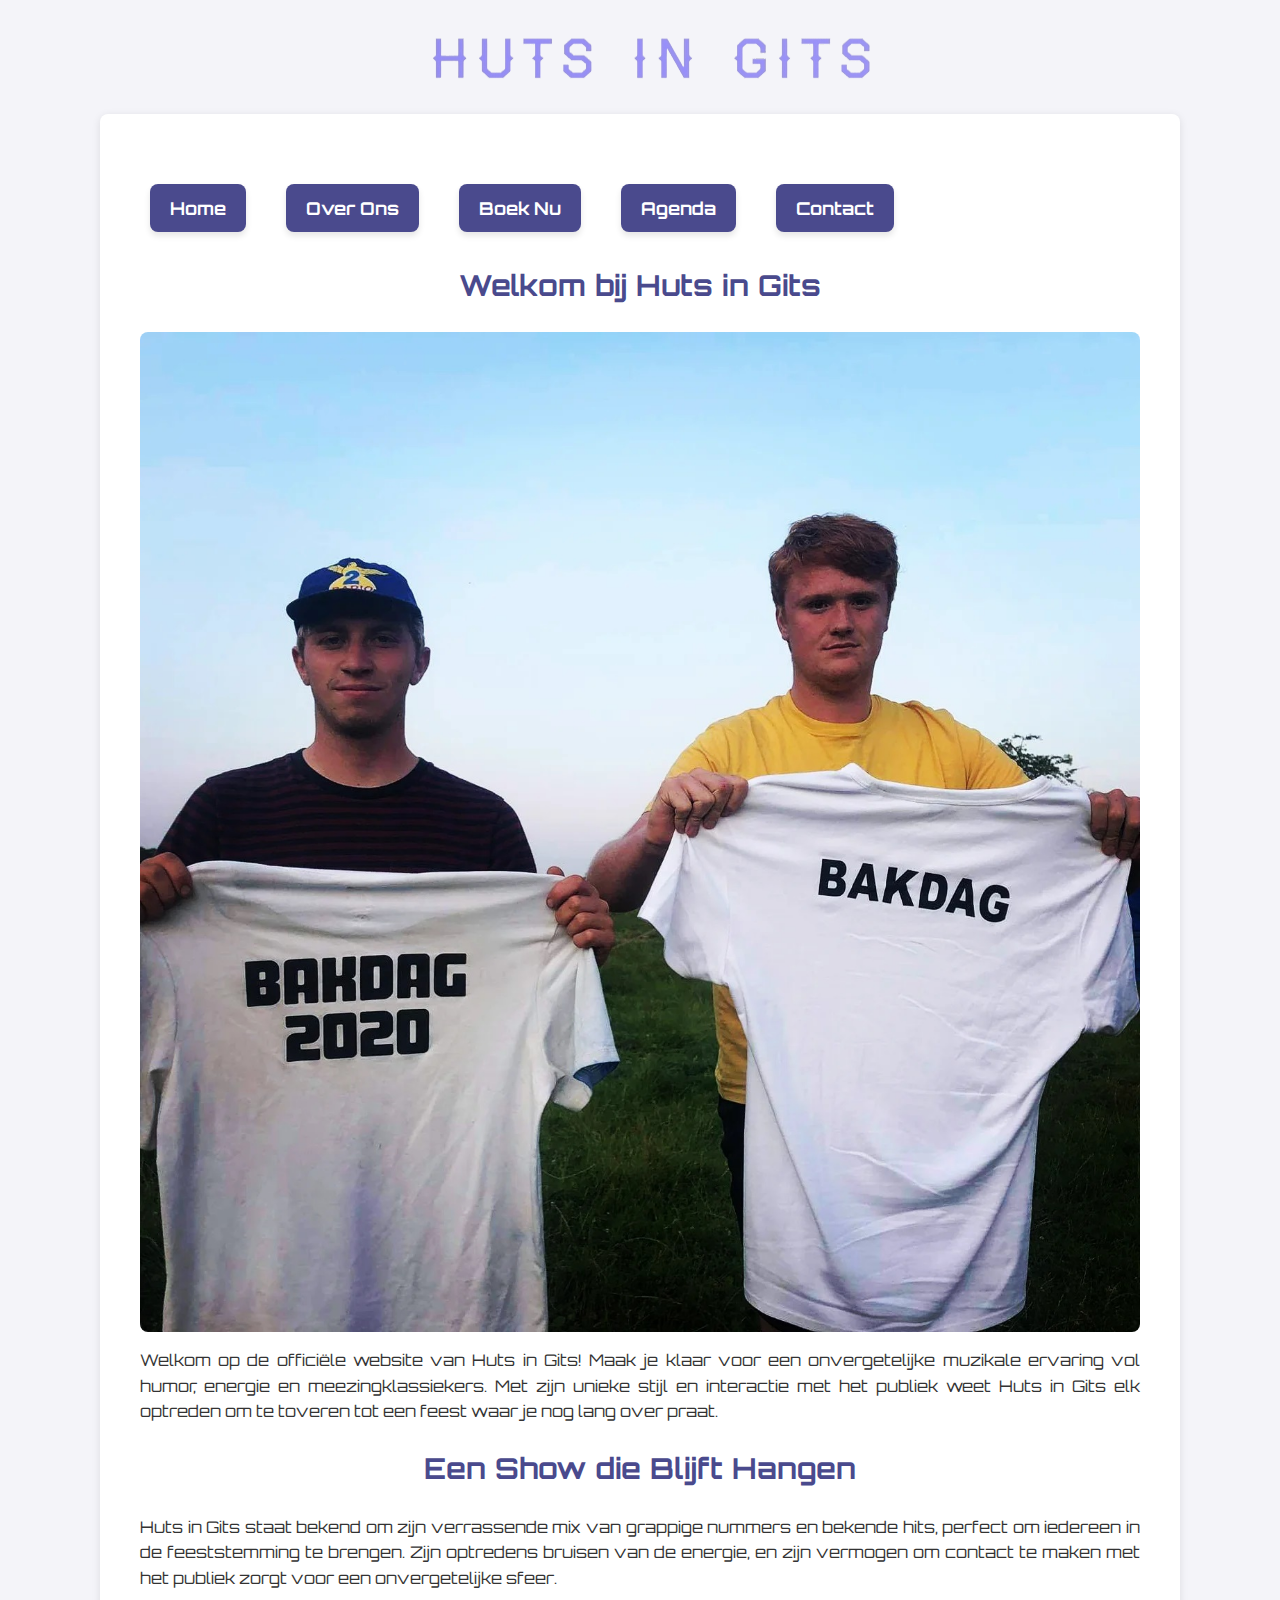
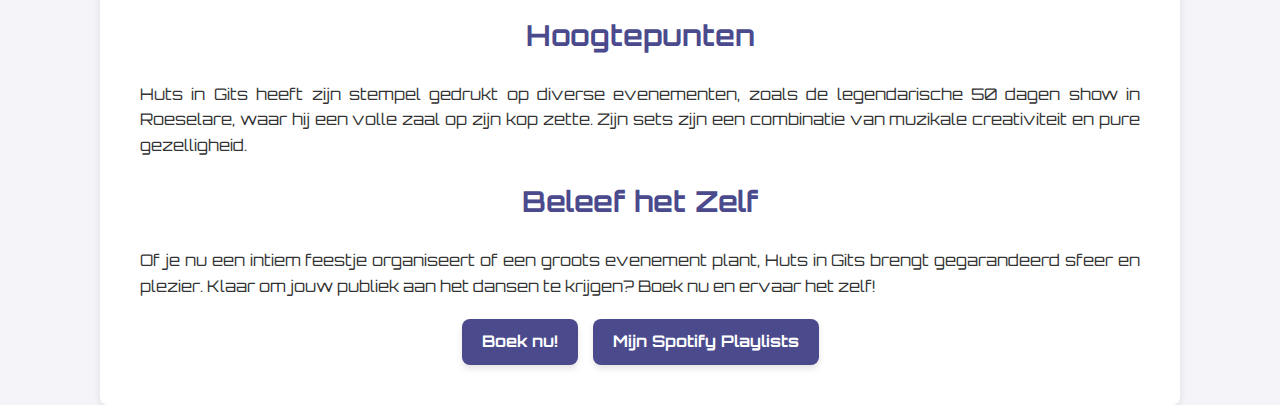
<file: index.html>
<!DOCTYPE html>
<html lang="en">
<head>
    <meta charset="UTF-8">
    <meta name="viewport" content="width=device-width, initial-scale=1.0">
    <title>Huts in Gits</title>
    <link rel="stylesheet" href="css/styles.css">
    <link rel="preconnect" href="https://fonts.googleapis.com">
    <link rel="preconnect" href="https://fonts.gstatic.com" crossorigin>
    <link href="https://fonts.googleapis.com/css2?family=Orbitron:wght@400..900&display=swap" rel="stylesheet">
    <link rel="icon" href="images/logo/koptelefoon.png">
</head>
<body>
    <header>
        <img id="logo" src="images/logo/logo_gsm.png" alt="logo Huts in Gits">
    </header>
    
    <article>
        <div id="menu-container">
            <div id="menu-text">
                
            </div>
            <div id="hamburger-menu">
                <span></span>
                <span></span>
                <span></span>
            </div>
        </div>
        <ul id="menu">
            <li><a href="index.html">Home</a></li>
            <li><a href="about.html">Over Ons</a></li>
            <li><a href="boeking.html">Boek Nu</a></li>
            <li><a href="agenda.html">Agenda</a></li>
            <li><a href="contact.html">Contact</a></li>
        </ul>
        <h2>Welkom bij Huts in Gits</h2>
        <img src="images/startpagina/bakdag.jpg" alt="dj's met t-shirt in hun hand">
        <p>Welkom op de officiële website van Huts in Gits! Maak je klaar voor een onvergetelijke muzikale ervaring vol humor, energie en meezingklassiekers. Met zijn unieke stijl en interactie met het publiek weet Huts in Gits elk optreden om te toveren tot een feest waar je nog lang over praat.</p>
        
        <h2>Een Show die Blijft Hangen</h2>
        <p>Huts in Gits staat bekend om zijn verrassende mix van grappige nummers en bekende hits, perfect om iedereen in de feeststemming te brengen. Zijn optredens bruisen van de energie, en zijn vermogen om contact te maken met het publiek zorgt voor een onvergetelijke sfeer.</p>
        
        <h2>Hoogtepunten</h2>
        <img class="stagediven" src="images/startpagina/bavo.jpg" alt="stagediven">
        <p>Huts in Gits heeft zijn stempel gedrukt op diverse evenementen, zoals de legendarische 50 dagen show in Roeselare, waar hij een volle zaal op zijn kop zette. Zijn sets zijn een combinatie van muzikale creativiteit en pure gezelligheid.</p>
        
        <h2>Beleef het Zelf</h2>
        <p>Of je nu een intiem feestje organiseert of een groots evenement plant, Huts in Gits brengt gegarandeerd sfeer en plezier. Klaar om jouw publiek aan het dansen te krijgen? Boek nu en ervaar het zelf!</p>
    
        <div class="button-container">
            <a href="boeking.html">Boek nu!</a>
            <a href="https://open.spotify.com/user/jannes.dekeyzer?si=eaac32d3509e4ae6">Mijn Spotify Playlists</a>
        </div>
        
    </article>
    <script src="scripts.js"></script>
</body>
</html>
</file>
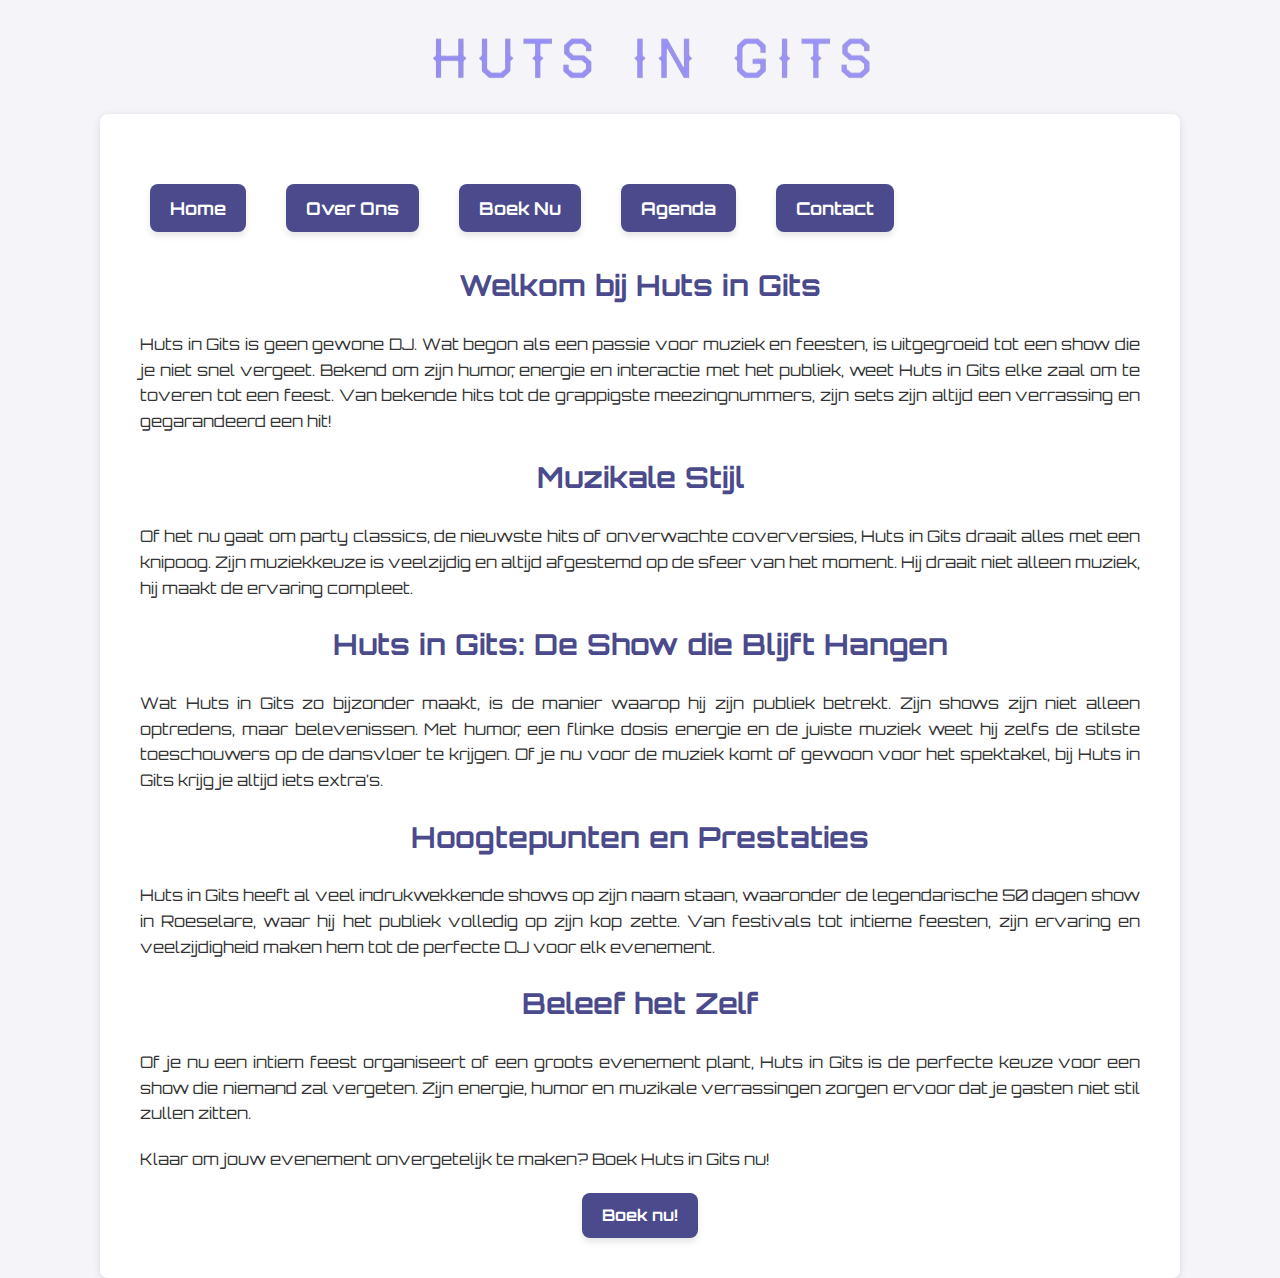
<file: about.html>
<!DOCTYPE html>
<html lang="en">
<head>
    <meta charset="UTF-8">
    <meta name="viewport" content="width=device-width, initial-scale=1.0">
    <title>Huts in Gits</title>
    <link rel="stylesheet" href="css/styles.css">
    <link rel="preconnect" href="https://fonts.googleapis.com">
    <link rel="preconnect" href="https://fonts.gstatic.com" crossorigin>
    <link href="https://fonts.googleapis.com/css2?family=Orbitron:wght@400..900&display=swap" rel="stylesheet">
    <link rel="icon" href="images/logo/koptelefoon.png">
</head>
<body>
    <header>
        <img id="logo" src="images/logo/logo_gsm.png" alt="logo Huts in Gits">
    </header>
    
    <article>
        <div id="menu-container">
            <div id="menu-text">
            
            </div>
            <div id="hamburger-menu">
                <span></span>
                <span></span>
                <span></span>
            </div>
        </div>

        <ul id="menu">
            <li><a href="index.html">Home</a></li>
            <li><a href="about.html">Over Ons</a></li>
            <li><a href="boeking.html">Boek Nu</a></li>
            <li><a href="agenda.html">Agenda</a></li>
            <li><a href="contact.html">Contact</a></li>
        </ul>
        <h2>Welkom bij Huts in Gits</h2>
        <p>
            Huts in Gits is geen gewone DJ. Wat begon als een passie voor muziek en feesten, is uitgegroeid tot een show die je niet snel vergeet. Bekend om zijn humor, energie en interactie met het publiek, weet Huts in Gits elke zaal om te toveren tot een feest. Van bekende hits tot de grappigste meezingnummers, zijn sets zijn altijd een verrassing en gegarandeerd een hit!
        </p>

        <h2>Muzikale Stijl</h2>
        <p>
            Of het nu gaat om party classics, de nieuwste hits of onverwachte coverversies, Huts in Gits draait alles met een knipoog. Zijn muziekkeuze is veelzijdig en altijd afgestemd op de sfeer van het moment. Hij draait niet alleen muziek, hij maakt de ervaring compleet.
        </p>

        <h2>Huts in Gits: De Show die Blijft Hangen</h2>
        <p>
            Wat Huts in Gits zo bijzonder maakt, is de manier waarop hij zijn publiek betrekt. Zijn shows zijn niet alleen optredens, maar belevenissen. Met humor, een flinke dosis energie en de juiste muziek weet hij zelfs de stilste toeschouwers op de dansvloer te krijgen. Of je nu voor de muziek komt of gewoon voor het spektakel, bij Huts in Gits krijg je altijd iets extra’s.
        </p>

        <h2>Hoogtepunten en Prestaties</h2>
        <p>
            Huts in Gits heeft al veel indrukwekkende shows op zijn naam staan, waaronder de legendarische 50 dagen show in Roeselare, waar hij het publiek volledig op zijn kop zette. Van festivals tot intieme feesten, zijn ervaring en veelzijdigheid maken hem tot de perfecte DJ voor elk evenement.
        </p>

        <h2>Beleef het Zelf</h2>
        <p>
            Of je nu een intiem feest organiseert of een groots evenement plant, Huts in Gits is de perfecte keuze voor een show die niemand zal vergeten. Zijn energie, humor en muzikale verrassingen zorgen ervoor dat je gasten niet stil zullen zitten.
        </p>

        <p>
            Klaar om jouw evenement onvergetelijk te maken? Boek Huts in Gits nu!
        </p>

        <div class="button-container">
            <a href="boeking.html">Boek nu!</a>
        </div>
    </article>

    <script src="scripts.js"></script>
</body>
</html>
</file>
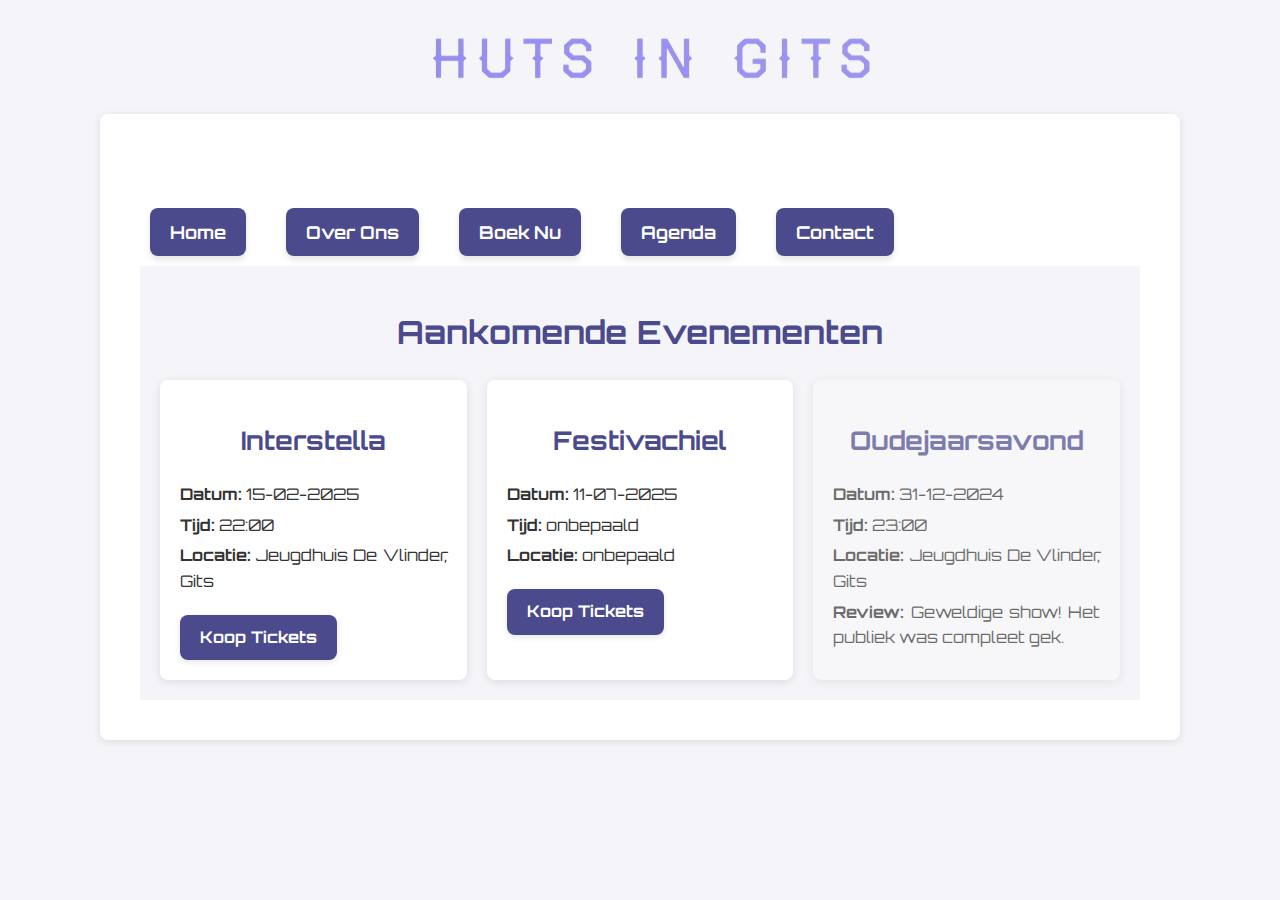
<file: agenda.html>
<!DOCTYPE html>
<html lang="en">
<head>
    <meta charset="UTF-8">
    <meta name="viewport" content="width=device-width, initial-scale=1.0">
    <title>Agenda - Huts in Gits</title>
    <link rel="stylesheet" href="css/styles.css">
    <link rel="preconnect" href="https://fonts.googleapis.com">
    <link rel="preconnect" href="https://fonts.gstatic.com" crossorigin>
    <link href="https://fonts.googleapis.com/css2?family=Orbitron:wght@400..900&display=swap" rel="stylesheet">
    <link rel="icon" href="images/logo/koptelefoon.png">
</head>
<body>
    <header>
        <img id="logo" src="images/logo/logo_gsm.png" alt="logo Huts in Gits">
    </header>
    
    <article>
        <div id="menu-container">
            <div id="menu-text">
            <h2></h2>
            </div>
            <div id="hamburger-menu">
                <span></span>
                <span></span>
                <span></span>
            </div>
        </div>

        <ul id="menu">
            <li><a href="index.html">Home</a></li>
            <li><a href="about.html">Over Ons</a></li>
            <li><a href="boeking.html">Boek Nu</a></li>
            <li><a href="agenda.html">Agenda</a></li>
            <li><a href="contact.html">Contact</a></li>
        </ul>
    <section class="agenda">
        <h1>Aankomende Evenementen</h1>
        <div class="event-list">
            <!-- Event 1 -->
            <div class="event-item">
                <h2>Interstella</h2>
                <p><strong>Datum:</strong> 15 Februari 2025</p>
                <p><strong>Tijd:</strong> 22:00</p>
                <p><strong>Locatie:</strong> Jeugdhuis De Vlinder, Gits</p>
                <a href="ticket-verkoop-link.html" class="ticket-link">Koop Tickets</a>
            </div>
            <!-- Event 2 -->
            <div class="event-item">
                <h2>Festivachiel</h2>
                <p><strong>Datum:</strong> 11 Juli 2025</p>
                <p><strong>Tijd:</strong> Onbepaald</p>
                <p><strong>Locatie:</strong> Onbepaald</p>
                <a href="ticket-verkoop-link.html" class="ticket-link">Koop Tickets</a>
            </div>
            <!-- Event 3 (Archief) -->
            <div class="event-item archived">
                <h2>Oudejaarsavond (Archief)</h2>
                <p><strong>Datum:</strong> 31 December 2024</p>
                <p><strong>Tijd:</strong> 23:00</p>
                <p><strong>Locatie:</strong> Jeugdhuis De Vlinder, Gits</p>
                <p><strong>Review:</strong> "Geweldige show! Het publiek was compleet gek." - Feestgangers</p>
            </div>
        </div>
    </section>

    <script src="scripts.js"></script>
</body>
</html>
</file>
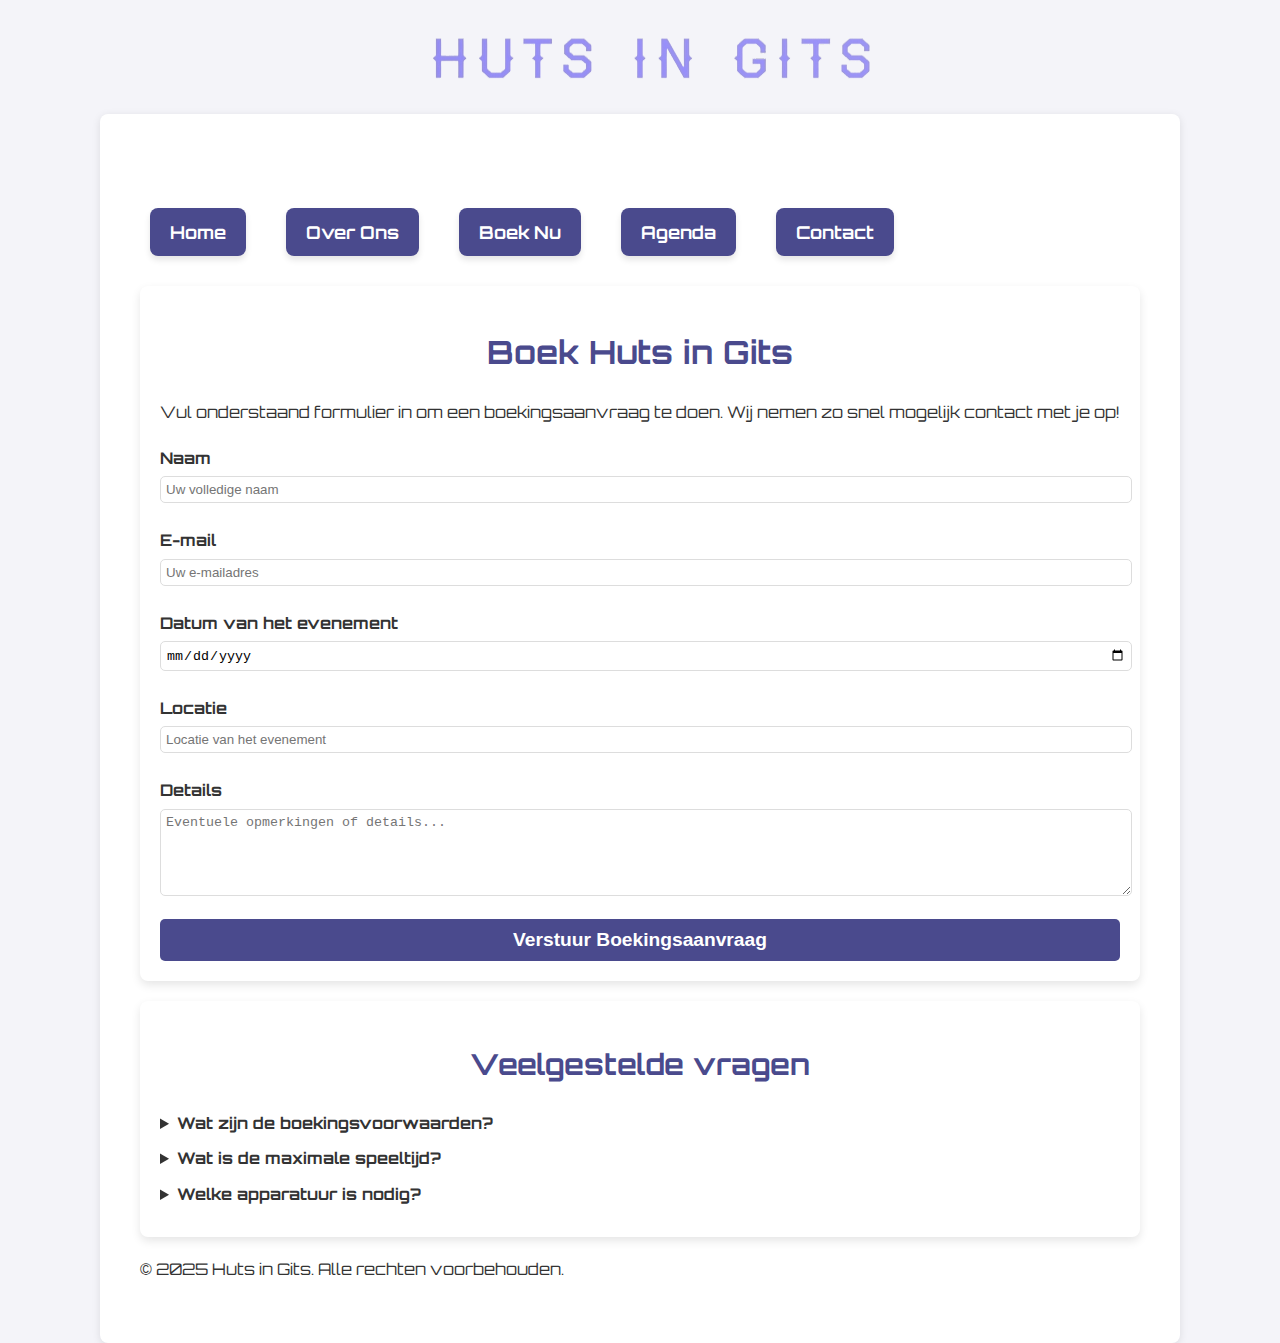
<file: boeking.html>
<!DOCTYPE html>
<html lang="en">
<head>
    <meta charset="UTF-8">
    <meta name="viewport" content="width=device-width, initial-scale=1.0">
    <title>Boek Nu - Huts in Gits</title>
    <link rel="stylesheet" href="css/styles.css">
    <link rel="preconnect" href="https://fonts.googleapis.com">
    <link rel="preconnect" href="https://fonts.gstatic.com" crossorigin>
    <link href="https://fonts.googleapis.com/css2?family=Orbitron:wght@400..900&display=swap" rel="stylesheet">
    <link rel="icon" href="images/logo/koptelefoon.png">
</head>
<body>
    <header>
        <img id="logo" src="images/logo/logo_gsm.png" alt="logo Huts in Gits">
    </header>
    
    <article>
        <div id="menu-container">
            <div id="menu-text">
            <h2></h2>
            </div>
            <div id="hamburger-menu">
                <span></span>
                <span></span>
                <span></span>
            </div>
        </div>

        <ul id="menu">
            <li><a href="index.html">Home</a></li>
            <li><a href="about.html">Over Ons</a></li>
            <li><a href="boeking.html">Boek Nu</a></li>
            <li><a href="agenda.html">Agenda</a></li>
            <li><a href="contact.html">Contact</a></li>
        </ul>
    
    <main>
        <section class="booking-form-container">
            <h1>Boek Huts in Gits</h1>
            <p>Vul onderstaand formulier in om een boekingsaanvraag te doen. Wij nemen zo snel mogelijk contact met je op!</p>

            <form id="booking-form" action="mailto:info.hutsingits@gmail.com" method="POST">
                <label for="name">Naam</label>
                <input type="text" id="name" name="name" placeholder="Uw volledige naam" required>

                <label for="email">E-mail</label>
                <input type="email" id="email" name="email" placeholder="Uw e-mailadres" required>

                <label for="event-date">Datum van het evenement</label>
                <input type="date" id="event-date" name="event-date" required>

                <label for="location">Locatie</label>
                <input type="text" id="location" name="location" placeholder="Locatie van het evenement" required>

                <label for="details">Details</label>
                <textarea id="details" name="details" placeholder="Eventuele opmerkingen of details..." rows="5"></textarea>

                <button type="submit">Verstuur Boekingsaanvraag</button>
            </form>
        </section>

        <!-- <section class="contact-info">
            <h2>Contact</h2>
            <p>E-mailadres: <a href="mailto:info.hutsingits@gmail.com">info.hutsingits@gmail.com</a></p>
            <p>Telefoonnummer: <a href="tel:+32 0473 84 26 81">+32 0473 84 26 81</a></p>
            <p>Managementbureau: <strong>Scouts Gits</strong></p>
        </section> -->

        <section class="faq">
            <h2>Veelgestelde vragen</h2>
            <details>
                <summary>Wat zijn de boekingsvoorwaarden?</summary>
                <p>De boeking is pas bevestigd na het ontvangen van een aanbetaling. Annuleringskosten kunnen van toepassing zijn.</p>
            </details>
            <details>
                <summary>Wat is de maximale speeltijd?</summary>
                <p>De maximale speeltijd is 3 uur, met de mogelijkheid tot een verlenging tegen een extra vergoeding.</p>
            </details>
            <details>
                <summary>Welke apparatuur is nodig?</summary>
                <p>Huts in Gits brengt zijn eigen DJ-set mee. Een goed geluidssysteem en verlichting zijn vereist.</p>
            </details>
        </section>
    </main>

    <footer>
        <p>© 2025 Huts in Gits. Alle rechten voorbehouden.</p>
    </footer>

    <script src="scripts.js"></script>
</body>
</html>
</file>
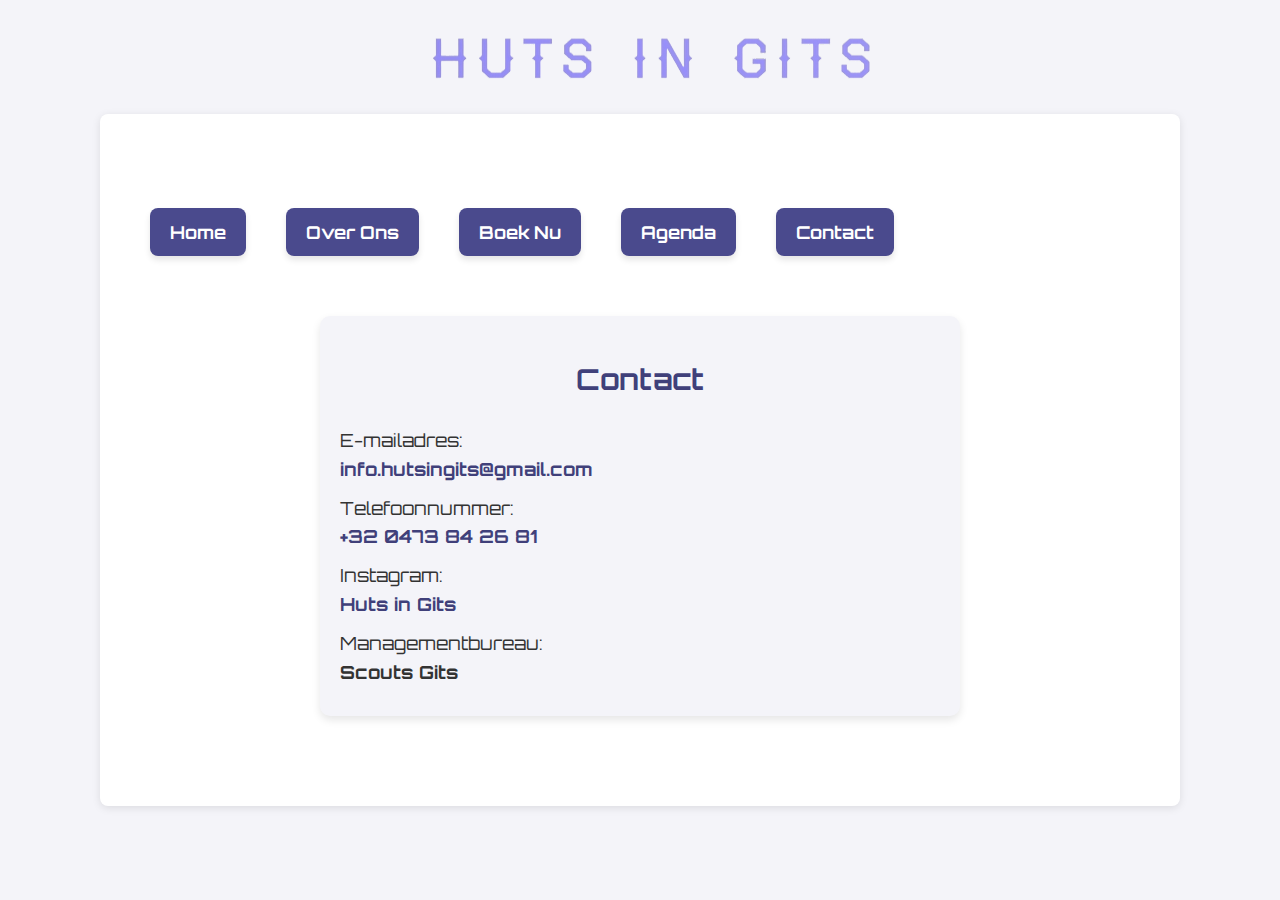
<file: contact.html>
<!DOCTYPE html>
<html lang="en">
<head>
    <meta charset="UTF-8">
    <meta name="viewport" content="width=device-width, initial-scale=1.0">
    <title>Contact - Huts in Gits</title>
    <link rel="stylesheet" href="css/styles.css">
    <link rel="preconnect" href="https://fonts.googleapis.com">
    <link rel="preconnect" href="https://fonts.gstatic.com" crossorigin>
    <link href="https://fonts.googleapis.com/css2?family=Orbitron:wght@400..900&display=swap" rel="stylesheet">
    <link rel="icon" href="images/logo/koptelefoon.png">
</head>
<body>
    <header>
        <img id="logo" src="images/logo/logo_gsm.png" alt="logo Huts in Gits">
    </header>

    <article>
        <div id="menu-container">
            <div id="menu-text">
            <h2></h2>
            </div>
            <div id="hamburger-menu">
                <span></span>
                <span></span>
                <span></span>
            </div>
        </div>

        <ul id="menu">
            <li><a href="index.html">Home</a></li>
            <li><a href="about.html">Over Ons</a></li>
            <li><a href="boeking.html">Boek Nu</a></li>
            <li><a href="agenda.html">Agenda</a></li>
            <li><a href="contact.html">Contact</a></li>
        </ul>

    <div class="contact-container">
        <h2>Contact</h2>
        <p>E-mailadres: <a href="mailto:info.hutsingits@gmail.com"><br>info.hutsingits@gmail.com</a></p>
        <p>Telefoonnummer: <a href="tel:+32 0473 84 26 81"><br>+32 0473 84 26 81</a></p>
        <p>Instagram: <a href="https://www.instagram.com/huts_in_gits/"><br>Huts in Gits</a></p>
        <p>Managementbureau: <strong><br>Scouts Gits</strong></p>
    </div>
    </article>
    <script src="scripts.js"></script>
</body>
</html>
</file>
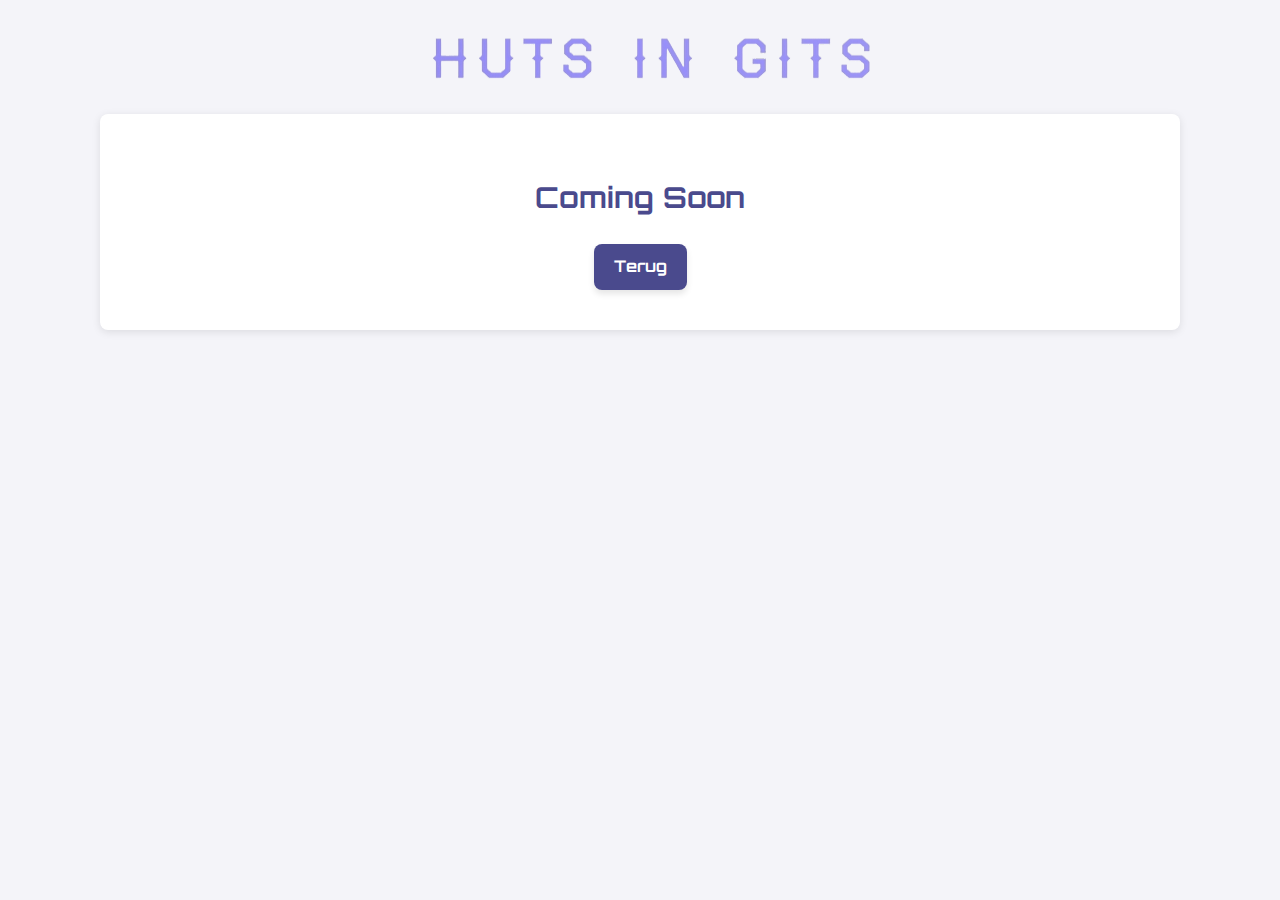
<file: ticket-verkoop-link.html>
<!DOCTYPE html>
<html lang="en">
<head>
    <meta charset="UTF-8">
    <meta name="viewport" content="width=device-width, initial-scale=1.0">
    <title>Ticketing</title>
    <link rel="stylesheet" href="css/styles.css">
    <link rel="preconnect" href="https://fonts.googleapis.com">
    <link rel="preconnect" href="https://fonts.gstatic.com" crossorigin>
    <link href="https://fonts.googleapis.com/css2?family=Orbitron:wght@400..900&display=swap" rel="stylesheet">
    <link rel="icon" href="images/logo/koptelefoon.png">
</head>
<body class="ticket">
    <header>
        <img id="logo" src="images/logo/logo_gsm.png" alt="logo Huts in Gits">
    </header>
    <article>
    <h2>Coming Soon</h2>
    <div class="button-container">
        <a href="agenda.html">Terug</a>
    </div>
</article>
</body>
</html>
</file>
<file: css/styles.css>
/* Algemene stijl voor de hele website */
body {
    font-family: 'Orbitron', sans-serif; /* Zorgt ervoor dat Orbitron overal wordt gebruikt */
    color: #333; /* Tekstkleur (donkergrijs) */
    line-height: 1.6; /* Betere leesbaarheid door regelhoogte */
    margin: 0;
    padding: 0;
    background-color: #f4f4f9; /* Zachte achtergrondkleur */
}

/* Algemene opmaak voor de header */
header {
    display: flex;
    justify-content: center; /* Horizontaal centreren */
    align-items: center;    /* Verticaal centreren (voor het geval je header een vaste hoogte heeft) */
    padding: 10px;          /* Ruimte rondom het logo */
}

#logo {
    max-width: 100%;      /* Logo schaalt met de breedte van het scherm */
    height: auto;         /* Behoud de verhouding van het logo */
    max-height: 80px;     /* Maximale hoogte voor het logo */
}

/* Artikel-sectie */
article {
    padding: 20px; /* Ruimte rondom de tekst */
    max-width: 800px; /* Beperkt de breedte van de inhoud voor leesbaarheid */
    margin: 0 auto; /* Centreert de tekst op de pagina */
    background: #fff; /* Witte achtergrond */
    box-shadow: 0 2px 8px rgba(0, 0, 0, 0.1); /* Zachte schaduw rondom artikel */
    border-radius: 8px; /* Licht afgeronde hoeken */
}


/* Stijlen voor koppen */
h2 {
    font-size: 1.8em;
    color: #4a4a8d; /* Paarsige kleur die past bij het logo */
    text-align: center; /* Koppen gecentreerd */
    margin-top: 20px;
}

/* Stijlen voor paragrafen */
p {
    font-size: 1em; /* Standaard tekengrootte */
    text-align: justify; /* Uitlijning van tekst */
    margin-bottom: 20px;
}

/* Afbeeldingen in het artikel */
article > img {
    max-width: 100%; /* Zorgt ervoor dat de afbeelding nooit breder is dan de container */
    height: auto; /* Houdt de verhoudingen van de afbeelding correct */
    margin: 0 auto; /* Centreert de afbeelding */
    border-radius: 8px; /* Maakt de hoeken afgerond */
    display: block; /* Zorgt ervoor dat de afbeelding een blok-element is */
}

/* Knop-container */
.button-container {
    display: flex; /* Maakt de knoppen flex-items */
    justify-content: center; /* Centreert de knoppen horizontaal */
    gap: 15px; /* Ruimte tussen de knoppen */
    margin-top: 20px; /* Optioneel: ruimte boven de knoppen */
}

/* Stijl voor de knoppen */
article a {
    display: inline-block;
    padding: 10px 20px;
    font-size: 1em;
    font-weight: bold;
    color: #fff;
    text-decoration: none;
    background-color: #4a4a8d;
    border-radius: 8px;
    box-shadow: 0 4px 6px rgba(0, 0, 0, 0.1);
    transition: background-color 0.3s ease, transform 0.2s ease;
}

/* Hover-effect voor knoppen */
article a:hover {
    background-color: #363676;
    transform: translateY(-3px);
    box-shadow: 0 6px 8px rgba(0, 0, 0, 0.2);
}

/* Focus-effect voor knoppen */
article a:focus {
    outline: 2px dashed #fff;
    outline-offset: 4px;
}

/* Menu-container */
#menu-container {
    display: flex;
    align-items: center;
    justify-content: space-between; /* Zorgt ervoor dat de elementen (tekst en hamburgermenu) aan de zijkanten komen */
    margin-bottom: 20px; /* Ruimte onder de container */
    width: 100%;
}

/* Menu-tekst centreren */
#menu-text {
    flex-grow: 1; /* Laat deze container de resterende ruimte opvullen */
    text-align: center; /* Zorgt ervoor dat de tekst gecentreerd wordt */
}

/* Styling voor het hamburgermenu */
#hamburger-menu {
    display: flex;
    flex-direction: column;
    justify-content: space-between;
    width: 30px;
    height: 25px;
    cursor: pointer;
}

#hamburger-menu span {
    display: block;
    width: 100%;
    height: 4px;
    background-color: #4a4a8d;
    border-radius: 2px;
    transition: all 0.3s ease;
}

/* Menu */
#menu {
    display: none;
    list-style: none;
    padding: 0;
    margin: 0;
    background-color: #fff;
    border-radius: 8px;
    box-shadow: 0 4px 6px rgba(0, 0, 0, 0.1);
}

/* Menu-item */
#menu li {
    padding: 10px 20px;
    border-bottom: 1px solid #ddd;
}

#menu li:last-child {
    border-bottom: none;
}

/* Menu-link */
#menu li a {
    text-decoration: none;
    color: white;
    font-weight: bold;
}

/* Actief menu tonen */
#menu.active {
    display: block;
}

/* Algemene stijl voor de agenda */
.agenda {
    padding: 20px;
    background-color: #f4f4f9;
    color: #333;
}

.agenda h1 {
    text-align: center;
    font-size: 2em;
    color: #4a4a8d;
}

/* Lijst van evenementen */
.event-list {
    display: flex;
    flex-direction: column;
    gap: 20px;
}

/* Styling voor een enkel evenement */
.event-item {
    background: #fff;
    border-radius: 8px;
    padding: 20px;
    box-shadow: 0 2px 10px rgba(0, 0, 0, 0.1);
}

.event-item h2 {
    font-size: 1.6em;
    color: #4a4a8d;
}

.event-item p {
    margin: 5px 0;
}

.ticket-link {
    display: inline-block;
    padding: 10px 20px;
    margin-top: 15px;
    background-color: #4a4a8d;
    color: white;
    text-decoration: none;
    border-radius: 8px;
    font-weight: bold;
    box-shadow: 0 2px 6px rgba(0, 0, 0, 0.1);
    transition: background-color 0.3s ease;
}

.ticket-link:hover {
    background-color: #363676;
}

/* Archief evenementen */
.event-item.archived {
    background-color: #f9f9f9;
    opacity: 0.7;
}


/* Algemene styling voor de boekingspagina */
.booking-form-container {
    max-width: 800px;
    margin: 20px auto;
    padding: 20px;
    background: #fff;
    border-radius: 8px;
    box-shadow: 0 4px 10px rgba(0, 0, 0, 0.1);
}

.booking-form-container h1 {
    text-align: center;
    color: #4a4a8d;
}

.booking-form-container form label {
    display: block;
    margin: 10px 0 5px;
    font-weight: bold;
}

.booking-form-container form input,
.booking-form-container form textarea {
    width: 100%;
    padding: 5px;
    margin-bottom: 15px;
    border: 1px solid #ddd;
    border-radius: 5px;
}

.booking-form-container form button {
    display: block;
    width: 100%;
    padding: 10px;
    background-color: #4a4a8d;
    color: #fff;
    font-size: 1.2em;
    font-weight: bold;
    border: none;
    border-radius: 5px;
    cursor: pointer;
    transition: background-color 0.3s ease;
}

.booking-form-container form button:hover {
    background-color: #363676;
}

/* Contactinformatie sectie */
.contact-info {
    max-width: 800px;
    margin: 20px auto;
    padding: 20px;
    background: #f9f9f9;
    border-radius: 8px;
    box-shadow: 0 4px 10px rgba(0, 0, 0, 0.1);
}

.contact-info h2 {
    color: #4a4a8d;
}

.contact-info a {
    color: white;
    text-decoration: none;
}

.contact-info a:hover {
    text-decoration: underline;
}

/* FAQ sectie */
.faq {
    max-width: 800px;
    margin: 20px auto;
    padding: 20px;
    background: #fff;
    border-radius: 8px;
    box-shadow: 0 4px 10px rgba(0, 0, 0, 0.1);
}

.faq h2 {
    color: #4a4a8d;
}

.faq details {
    margin: 10px 0;
}

.faq summary {
    font-weight: bold;
    cursor: pointer;
}

.contact-container a {
    background: none !important;
    padding: 0 !important;
    border: none !important;
    display: inline; /* Zorgt ervoor dat het geen blok-element wordt */
    box-shadow: none;
}

.contact-container {
    background: #f4f4f9;
    max-width: 600px;
    margin: 50px auto;
    padding: 20px;
    border-radius: 10px;
    box-shadow: 0 4px 8px rgba(0,0,0,0.1);
}

.contact-container h2 {
    color: #40407a;
}

.contact-container p {
    font-size: 18px;
    margin: 10px 0;
}

.contact-container a {
    color: #40407a;
    font-weight: bold;
    text-decoration: none;
    transition: 0.3s;
}

.contact-container a:hover {
    color: #40407ab0;
    box-shadow: none;
}

/* Standaardinstellingen voor grotere schermen */
@media screen and (min-width: 768px) {
    
    /* Zorg ervoor dat de pagina gecentreerd blijft */
    body {
        max-width: 1200px;
        margin: 0 auto;
    }

    /* Header uitlijnen */
    header {
        justify-content: center; /* Logo links en menu rechts */
        padding: 20px;
    }

    #logo {
        max-height: 100px; /* Groter logo op grotere schermen */
    }

    /* Menu-container aanpassen */
    #menu-container {
        display: flex;
        justify-content: flex-end;
    }

    #menu {
        display: flex; /* Maakt het menu altijd zichtbaar op grotere schermen */
        background: none;
        box-shadow: none;
        position: static;
        flex-direction: row;
        gap: 20px;
    }

    #menu li {
        border-bottom: none;
        display: inline-block;
        padding: 10px;
    }

    #menu li a {
        color: white;
        font-size: 1.1em;
    }

    /* Hamburger-menu verbergen op grotere schermen */
    #hamburger-menu {
        display: none;
    }

    /* Artikel sectie verbreden */
    article {
        max-width: 1000px;
        padding: 40px;
    }

    /* Knoppen breder maken */
    .button-container {
        flex-direction: row; /* Zorgt ervoor dat knoppen naast elkaar staan */
    }

    /* Agenda en boekingspagina mooi verdelen */
    .agenda, .booking-form-container, .contact-info, .faq {
        max-width: 1000px;
    }

    /* Evenementen in een grid tonen */
    .event-list {
        display: grid;
        grid-template-columns: repeat(auto-fit, minmax(300px, 1fr)); /* Mooie verdeling */
        gap: 20px;
    }

    /* Contactinformatie in 2 kolommen tonen */
    .contact-info {
        display: flex;
    flex-direction: column;
    align-items: center; /* Centreert de inhoud */
    background: #f8f8ff;
    padding: 20px;
    border-radius: 10px;
    box-shadow: 0 4px 10px rgba(0, 0, 0, 0.1);
    max-width: 800px; /* Voorkomt te brede weergave */
    margin: 0 auto; /* Centreert de sectie */
    }

    .contact-info div {
        width: 48%;
    }

    .stagediven {
        display: none;
    }
}
</file>
